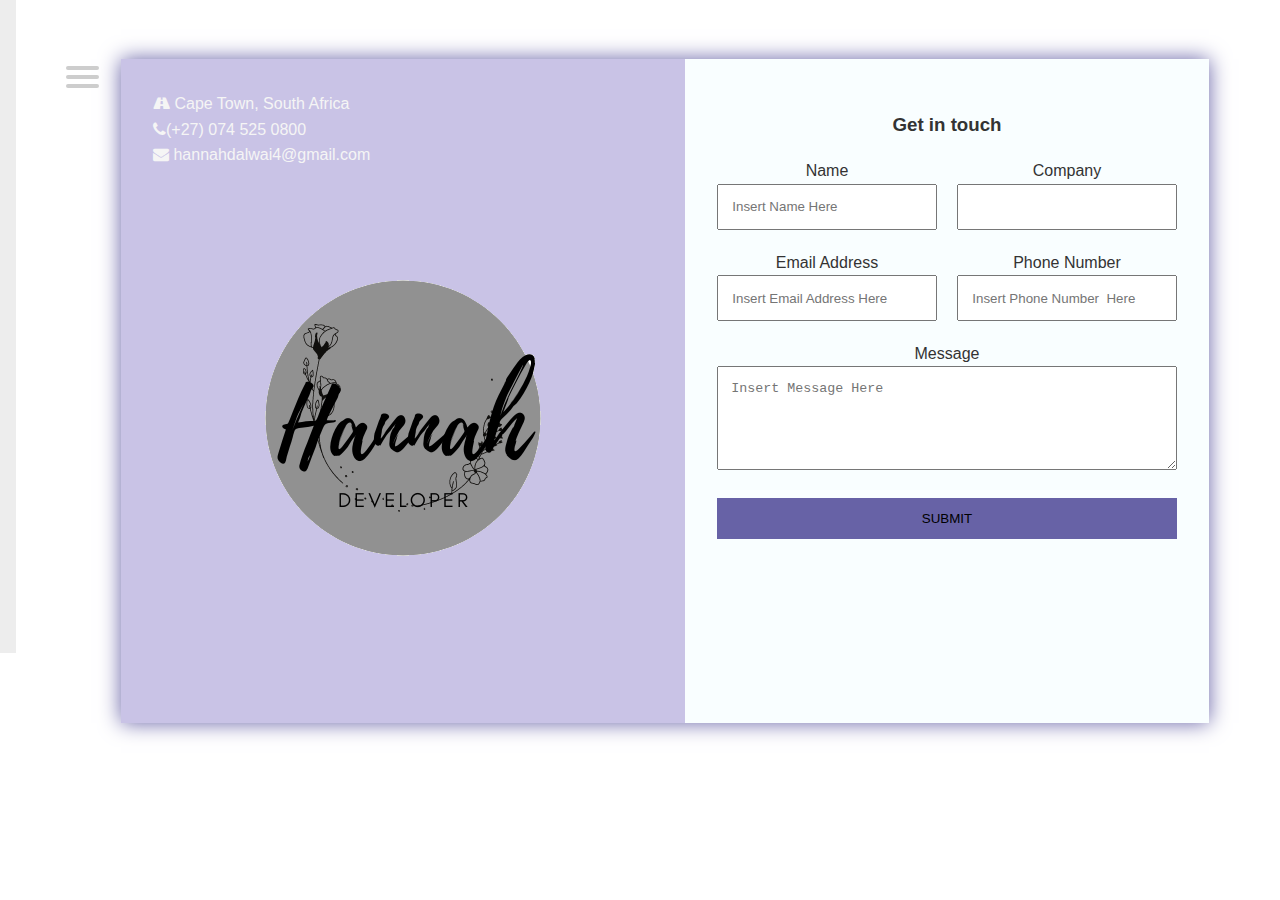
<file: contact.html>
<!DOCTYPE html>
<html >
<head>
	<meta charset="UTF-8">
	<meta name="viewport" content="width=device-width, initial-scale=1.0">
	<title>Hannah</title>
    <link href='https://unpkg.com/boxicons@2.0.9/css/boxicons.min.css' rel='stylesheet'>
    <link rel="stylesheet" href="css/nav_ and _footer.css">
    <link href="https://cdn.jsdelivr.net/npm/bootstrap@5.1.3/dist/css/bootstrap.min.css" rel="stylesheet" integrity="sha384-1BmE4kWBq78iYhFldvKuhfTAU6auU8tT94WrHftjDbrCEXSU1oBoqyl2QvZ6jIW3" crossorigin="anonymous">
	<link rel="stylesheet" type="text/css" href="css/contact.css">
	<link rel="stylesheet" href="css/buttonsAnimatio.css">


	<!-- fontawesome.cdn for ICONS-->
	<link href="https://stackpath.bootstrapcdn.com/font-awesome/4.7.0/css/font-awesome.min.css" rel="stylesheet" integrity="sha384-wvfXpqpZZVQGK6TAh5PVlGOfQNHSoD2xbE+QkPxCAFlNEevoEH3Sl0sibVcOQVnN" crossorigin="anonymous">

	<!--animatecss.cdn for ANIMATION-->
	<link rel="stylesheet" href="https://cdnjs.cloudflare.com/ajax/libs/animate.css/3.7.0/animate.css" />
</head>
<body> <!-- navbar -->
	<nav role="navigation" class="nav nav-pills">
		<div id="menuToggle">
		  <input type="checkbox" />
		  <span></span>
		  <span></span>
		  <span></span>
		  <ul id="menu">
			<a href="index.html"><li>Home</li></a>
			<a href="about.html"><li>About</li></a>
			<a href="history.html"><li>Info</li></a>
			<a href="portfolio.html"><li>Portfolio</li></a>
			<a href="testimonials.html"><li>Testimonials</li></a>
			<a class="nav-link active"  href="contact.html"><li>Contact</li></a>
			 <br><br><br><br><br><br>
		  </ul>
		</div>
	  </nav>
   

	<div class='container'>
		<!--animated bounceInLeft class for selection what will be animated-->
		<div class='wrapper animated bounceInLeft'>
			<div class='company-info'>
				
				<ul>
					<li><i class="fa fa-road"></i> Cape Town, South Africa</li>
					<li><i class="fa fa-phone"></i>(+27) 074 525 0800</li>
					<li><i class="fa fa-envelope"></i> hannahdalwai4@gmail.com</li>
					<img src="image/logo.png" alt="">
				</ul>
		</div>
		<div class='contact'>
			<h3>Get in touch</h3>
			<form  target="_blank" class="was-validated" method="post"  action="https://formspree.io/f/xqkwonnz">
				<p>
					<label for="validationTextarea"> Name</label>
					<input type="text" name='name' class="form-control is-invalid" id="validationTextarea" placeholder="Insert Name Here" required> 
				</p>

				<p>
					<label >Company</label>
					<input type="text" name='company'> 
				</p>

				<p>
					<label  for="validationTextarea">Email Address</label>
					<input type="email" name='email'  class="form-control is-invalid" id="validationTextarea" placeholder="Insert Email Address Here" required> 
				</p>

				<p>
					<label for="validationTextarea">Phone Number</label>
					<input type="text" name='phone'class="form-control is-invalid" id="validationTextarea" placeholder="Insert Phone Number  Here" required> 
				</p>

				<p class='full'>
					<label for="validationTextarea">Message</label>
					<textarea name="message" rows="5"class="form-control is-invalid" id="validationTextarea" placeholder="Insert Message Here" required></textarea> 
				</p>

				<p class='full'>
					<button id="button" type="submit">Submit</button>
				</p>
			</form>
		</div>
	</div>
	
</body>
</html>
</file>
<file: css/nav_ and _footer.css>
#light purple{
    color: rgba(199, 152, 226, 0.8);
}
:hover{
   color: #333 ;
 
}

nav .nav nav-pills{
    background-color: #6762a6;
}

body
{
  margin: 0;
  padding: 0;
  
  /* make it look decent enough */
  /* background: #232323;
  color: #cdcdcd;
  font-family: "Avenir Next", "Avenir", sans-serif; */
}

#menuToggle
{
  display: block;
  position: relative;
  top: 50px;
  left: 50px;
  
  z-index: 1;
  
  -webkit-user-select: none;
  user-select: none;
}

#menuToggle a
{
  text-decoration: none;
  color: #6762a6;
  
  transition: color 0.2s ease;
}

#menuToggle a:hover
{
  color: #c9c3e6;
}
.nav-link.active{
    color: #6762a6
}

#menuToggle input
{
  display: block;
  width: 40px;
  height: 32px;
  position: absolute;
  top: -7px;
  left: -5px;
  
  cursor: pointer;
  
  opacity: 0; /* hide this */
  z-index: 2; /* and place it over the hamburger */
  
  -webkit-touch-callout: none;
}

/*
 * Just a quick hamburger
 */
#menuToggle span
{
  display: block;
  width: 33px;
  height: 4px;
  margin-bottom: 5px;
  position: relative;
  
  background: #cdcdcd;
  border-radius: 3px;
  
  z-index: 1;
  
  transform-origin: 4px 0px;
  
  transition: transform 0.5s cubic-bezier(0.77,0.2,0.05,1.0),
              background 0.5s cubic-bezier(0.77,0.2,0.05,1.0),
              opacity 0.55s ease;
}

#menuToggle span:first-child
{
  transform-origin: 0% 0%;
}

#menuToggle span:nth-last-child(2)
{
  transform-origin: 0% 100%;
}

/* 
 * Transform all the slices of hamburger
 * into a crossmark.
 */
#menuToggle input:checked ~ span
{
  opacity: 1;
  transform: rotate(45deg) translate(-2px, -1px);
  background: #232323;
}

/*
 * But let's hide the middle one.
 */
#menuToggle input:checked ~ span:nth-last-child(3)
{
  opacity: 0;
  transform: rotate(0deg) scale(0.2, 0.2);
}

/*
 * Ohyeah and the last one should go the other direction
 */
#menuToggle input:checked ~ span:nth-last-child(2)
{
  transform: rotate(-45deg) translate(0, -1px);
}

/*
 * Make this absolute positioned
 * at the top left of the screen
 */
#menu
{
  position: absolute;
  width: 300px;
  margin: -100px 0 0 -50px;
  padding: 50px;
  padding-top: 125px;
  
  background: #ededed;
  list-style-type: none;
  -webkit-font-smoothing: antialiased;
  /* to stop flickering of text in safari */
  
  transform-origin: 0% 0%;
  transform: translate(-100%, 0);
  
  transition: transform 0.5s cubic-bezier(0.77,0.2,0.05,1.0);
}

#menu li
{
  padding: 10px 0;
  font-size: 22px;
}

/*
 * And let's slide it in from the left
 */
#menuToggle input:checked ~ ul
{
  transform: none;
}
</file>
<file: css/contact.css>
*{
	box-sizing: border-box;
}
@import url("https://fonts.googleapis.com/css2?family=Baloo+2&display=swap");
body{
	background: white;
	color: #333;
	line-height: 1.6;
	font-family: 'Segoe UI', Tahoma, Geneva, Verdana, sans-serif;
	padding: 1em;
}

.container{
	max-width:1170px;
	margin-left: auto;
	margin-right: auto;
	padding: 1em;
    border-radius: 5px;
}

ul{
	list-style: none;
	padding: 0;
}

.brand{
	text-align: center;
}
.brand span{
	color: #fff;
}

.wrapper{
	box-shadow: 0 0 20px 0 #6762a6;
	margin-left: 50px;
} 

.wrapper >*{
	padding: 1em;
}

.company-info{
	background:  #c9c3e6;
	text-align: center;
	color: whitesmoke;
	text-align: center;
}

.company-info h3, .company-info ul{
	text-align: center;
	margin: 0 0 1rem 0;
}

.contact{
	background: #f9feff;
	text-align: center;
}

/* FORM CONTACTS
 MOBILE SIZE FIRST */

.contact form{
	display: grid;
	grid-template-columns: 1fr 1fr;
	grid-gap: 20px;
}

.contact form label{
	display: block;
}

.contact form p{
	margin:0; 
}

.contact form .full{
	grid-column: 1/3;
}

.contact form button, .contact form input, .contact form textarea{
	width: 100%;
	padding: 1em;
	border: 1px solid #;

}

.contact form button{
	background:#6762a6 ;
	border: 0;
	text-transform: uppercase;
}

.contact form button:hover, .contact form button:focus{
	background: #c9c3e6;
	color: #fff;
	outline:0;
	transition: background-color 0.5 s ease-out;
}

/* LARGE SCREENS */
@media(min-width:700px){
	.wrapper{
		display: grid;
		grid-template-columns: 1fr 2fr;
	}

	.wrapper>*{
		padding:2em;
	}

	.company-info h3, .company-info ul, .brand{
		text-align: left;
	}
}
/* LARGE SCREENS */
@media(max-width:700px){
	img{
		display: none;
	}
}
</file>
<file: css/buttonsAnimatio.css>
h1 { margin-top:150px;}
.confetti-button {
  font-family: 'Helvetica', 'Arial', sans-serif;
  display: inline-block;
  font-size: 1em;
  padding: 1em 2em;
  margin-top: 100px;
  margin-bottom: 60px;
  -webkit-appearance: none;
  appearance: none;
  background-color: #6762a6;
  color: #fff;
  border-radius: 4px;
  border: none;
  cursor: pointer;
  position: relative;
  transition: transform ease-in 0.1s, box-shadow ease-in 0.25s;
  box-shadow: 0 2px 25px #c9c3e6;
}

.confetti-button:focus { outline: 0; }

.confetti-button:before, .confetti-button:after {
  position: absolute;
  content: '';
  display: block;
  width: 140%;
  height: 100%;
  left: -20%;
  z-index: -1000;
  transition: all ease-in-out 0.5s;
  background-repeat: no-repeat;
}

.confetti-button:before {
  display: none;
  top: -75%;
  background-image: radial-gradient(circle, #ff0081 20%, transparent 20%), radial-gradient(circle, transparent 20%, #ff0081 20%, transparent 30%), radial-gradient(circle, #ff0081 20%, transparent 20%), radial-gradient(circle, #ff0081 20%, transparent 20%), radial-gradient(circle, transparent 10%, #ff0081 15%, transparent 20%), radial-gradient(circle, #ff0081 20%, transparent 20%), radial-gradient(circle, #ff0081 20%, transparent 20%), radial-gradient(circle, #ff0081 20%, transparent 20%), radial-gradient(circle, #ff0081 20%, transparent 20%);
  background-size: 10% 10%, 20% 20%, 15% 15%, 20% 20%, 18% 18%, 10% 10%, 15% 15%, 10% 10%, 18% 18%;
}

.confetti-button:after {
  display: none;
  bottom: -75%;
  background-image: radial-gradient(circle, #ff0081 20%, transparent 20%), radial-gradient(circle, #ff0081 20%, transparent 20%), radial-gradient(circle, transparent 10%, #ff0081 15%, transparent 20%), radial-gradient(circle, #ff0081 20%, transparent 20%), radial-gradient(circle, #ff0081 20%, transparent 20%), radial-gradient(circle, #ff0081 20%, transparent 20%), radial-gradient(circle, #ff0081 20%, transparent 20%);
  background-size: 15% 15%, 20% 20%, 18% 18%, 20% 20%, 15% 15%, 10% 10%, 20% 20%;
}

.confetti-button:active {
  transform: scale(0.9);
  background-color: #c9c3e6;
  box-shadow: 0 2px 25px rgba(255, 0, 130, 0.2);
}

.confetti-button.animate:before {
  display: block;
  animation: topBubbles ease-in-out 0.75s forwards;
}

.confetti-button.animate:after {
  display: block;
  animation: bottomBubbles ease-in-out 0.75s forwards;
}
 @keyframes
topBubbles {  0% {
 background-position: 5% 90%, 10% 90%, 10% 90%, 15% 90%, 25% 90%, 25% 90%, 40% 90%, 55% 90%, 70% 90%;
}
 50% {
 background-position: 0% 80%, 0% 20%, 10% 40%, 20% 0%, 30% 30%, 22% 50%, 50% 50%, 65% 20%, 90% 30%;
}
 100% {
 background-position: 0% 70%, 0% 10%, 10% 30%, 20% -10%, 30% 20%, 22% 40%, 50% 40%, 65% 10%, 90% 20%;
 background-size: 0% 0%, 0% 0%, 0% 0%, 0% 0%, 0% 0%, 0% 0%;
}
}
@keyframes
bottomBubbles {  0% {
 background-position: 10% -10%, 30% 10%, 55% -10%, 70% -10%, 85% -10%, 70% -10%, 70% 0%;
}
 50% {
 background-position: 0% 80%, 20% 80%, 45% 60%, 60% 100%, 75% 70%, 95% 60%, 105% 0%;
}
 100% {
 background-position: 0% 90%, 20% 90%, 45% 70%, 60% 110%, 75% 80%, 95% 70%, 110% 10%;
 background-size: 0% 0%, 0% 0%, 0% 0%, 0% 0%, 0% 0%, 0% 0%;
}
}
</file>
